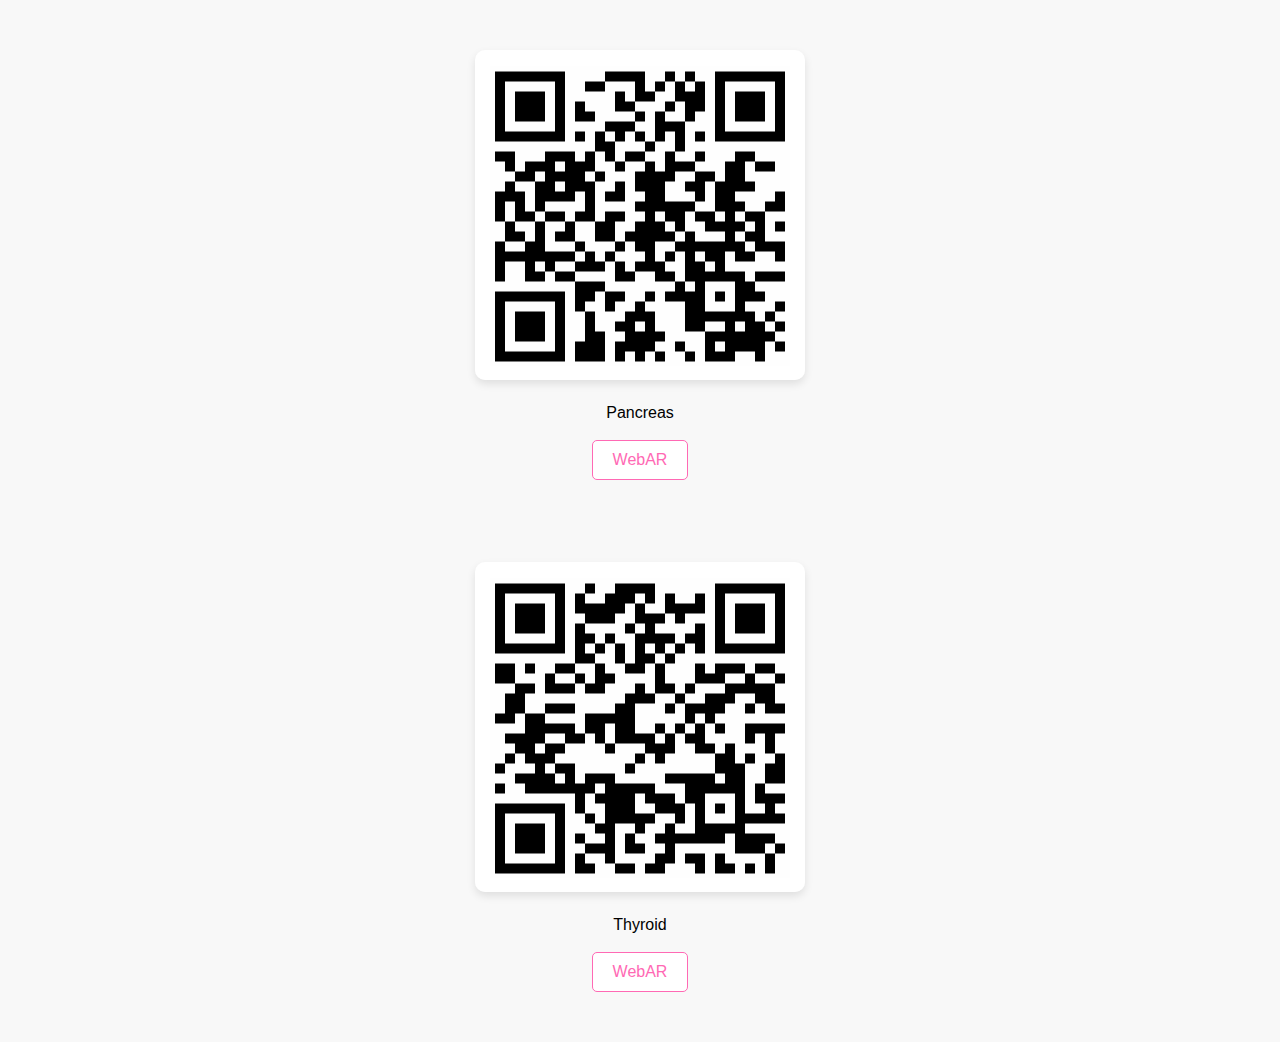
<file: templates/ar.html>
<!DOCTYPE html>
<html lang="en">
<head>
    <meta charset="UTF-8">
    <meta name="viewport" content="width=device-width, initial-scale=1.0">
    <title>Scan Page</title>
    <style>
        body {
            font-family: Arial, sans-serif;
            background-color: #f8f8f8;
            margin: 0;
            padding: 0;
        }
        .container {
            max-width: 800px;
            margin: 50px auto;
            text-align: center;
        }
        img {
            max-width: 100%;
            height: auto;
            margin-bottom: 20px;
            border-radius: 10px;
            box-shadow: 0 4px 8px rgba(0, 0, 0, 0.1);
        }
        .buttons {
            display: flex;
            justify-content: center;
            gap: 10px;
            margin-bottom: 30px;
        }
        .pink-to-white {
            background-color: #ff69b4;
            color: #fff;
            border: none;
            padding: 10px 20px;
            font-size: 16px;
            border-radius: 5px;
            cursor: pointer;
            transition: background-color 0.3s;
        }
        .pink-to-white:hover {
            background-color: #fff;
            color: #ff69b4;
        }
        .white-to-pink {
            background-color: #fff;
            color: #ff69b4;
            border: 1px solid #ff69b4;
            padding: 10px 20px;
            font-size: 16px;
            border-radius: 5px;
            cursor: pointer;
            transition: background-color 0.3s, color 0.3s;
        }
        .white-to-pink:hover {
            background-color: #ff69b4;
            color: #fff;
        }
    </style>
</head>
<body>
    <div class="container">
        <div class="image-section">
            <figure>
                <img src="Pancreas.png" alt="Pancreas">
                <figcaption>Pancreas</figcaption>
                <br>
                <div class="buttons">
                    <a href="https://mywebar.com/p/Project_0_2gkqerupw1">
                        <button class="white-to-pink">WebAR</button>
                    </a>
                </div>
            </figure>
        </div>
        <br>
        <br>
        <div class="image-section">
            <figure>
                <img src="Thyroid.png" alt="Thyroid">
                <figcaption>Thyroid</figcaption>
                <br>
                <div class="buttons">
                    <a href="https://mywebar.com/p/Project_1_xqe5ksjknd">
                        <button class="white-to-pink">WebAR</button>
                    </a>
                </div>
            </figure>
        </div>
    </div>
    

    <script>
        function openQRWindow(imageName) {
            // Specify the path to the QR image based on the imageName parameter
            var qrImagePath = imageName + "png";
            
            // Open a new window with the specified image
            var newWindow = window.open("", "_blank");

            newWindow.document.write("<html><head><title>QR Code</title></head><body><img src='" + qrImagePath + "' alt='QR Code'></body></html>");
        }
    </script>
</body>
</html>
</file>
